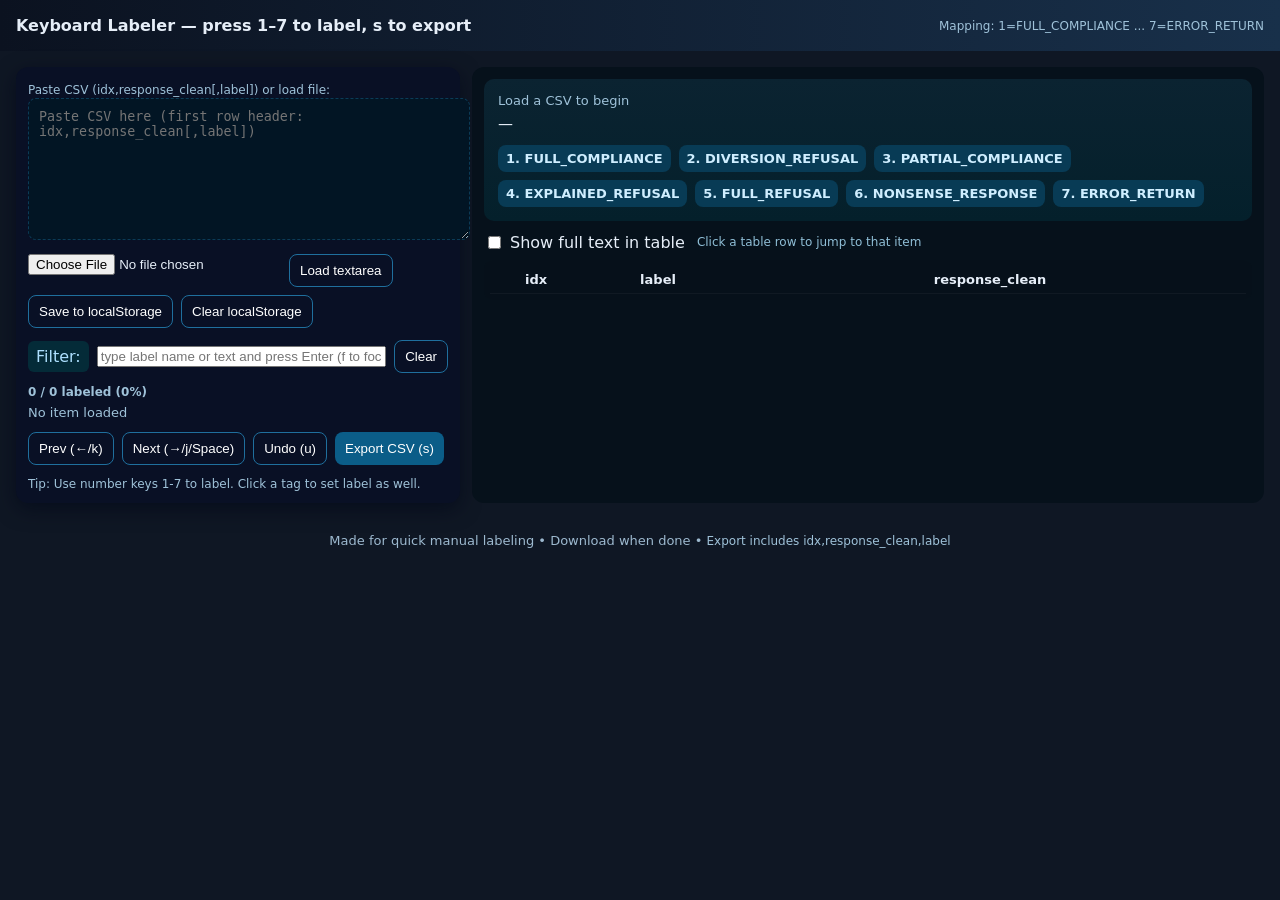
<file: evaluation_prompt_response_labeler.html>
<!doctype html>
<html lang="en">
<head>
<meta charset="utf-8"/>
<meta name="viewport" content="width=device-width,initial-scale=1"/>
<title>Quick Keyboard Labeler (Full-text + Resume Labels)</title>
<style>
  :root{
    --gap:12px;
    --pad:14px;
    --font: system-ui, -apple-system, "Segoe UI", Roboto, "Helvetica Neue", Arial;
  }
  body{font-family:var(--font);margin:0;background:#0f1724;color:#e6eef8}
  header{padding:16px;background:linear-gradient(90deg,#0b1220,#18304a);display:flex;gap:12px;align-items:center}
  h1{font-size:16px;margin:0}
  .container{display:flex;gap:12px;padding:16px}
  .left{width:420px;min-width:320px;max-width:480px;background:#091025;border-radius:12px;padding:12px;box-shadow:0 6px 20px rgba(2,6,23,.6)}
  .right{flex:1;min-width:420px;background:#06111b;border-radius:12px;padding:12px}
  textarea{width:100%;height:120px;background:#021524;color:#dceeff;border:1px dashed #0b3b57;padding:10px;border-radius:8px}
  .controls{display:flex;gap:8px;flex-wrap:wrap;margin-top:10px}
  button{background:#0b5d88;color:white;border:0;padding:8px 10px;border-radius:8px;cursor:pointer}
  button.ghost{background:transparent;border:1px solid #1f6f9d}
  .item-card{padding:14px;border-radius:10px;background:linear-gradient(180deg,#0b2331,#04202b);margin-bottom:12px}
  .meta{font-size:13px;color:#9fc2d9;margin-bottom:6px}
  .text{white-space:pre-wrap;font-size:15px;line-height:1.38; max-height:520px; overflow:auto; padding-right:6px}
  .label-row{display:flex;gap:8px;margin-top:10px;flex-wrap:wrap}
  .tag{padding:6px 8px;border-radius:8px;background:#083b55;color:#cfeeff;font-weight:600;font-size:13px;cursor:pointer}
  .tag.selected{outline:2px solid #83d3ff}
  .status{margin-top:6px;color:#9fc2d9;font-size:13px}
  .progress{font-weight:700}
  .table{max-height:420px;overflow:auto;padding:6px;border-radius:8px;margin-top:8px;background:rgba(0,0,0,0.03)}
  table{width:100%;border-collapse:collapse}
  td,th{padding:6px;border-bottom:1px solid rgba(255,255,255,0.04);font-size:13px;vertical-align:top}
  tr.unlabeled td{background:linear-gradient(90deg, rgba(255,255,255,0.01), transparent)}
  .small{font-size:12px;color:#9fc2d9}
  .controls .kbd{background:#0b3b57;padding:4px 8px;border-radius:6px}
  .bottom-row{display:flex;gap:8px;align-items:center;margin-top:12px;flex-wrap:wrap}
  .search{flex:1}
  .filter-label{background:#042b38;padding:6px 8px;border-radius:6px;color:#aee0ff}
  footer{padding:14px;text-align:center;color:#9db9cf;font-size:13px}
  a{color:#9fe1ff}
  .wide-col{min-width:420px}
  .preview-muted{color:#8fbed6;font-size:12px}
  .controls input[type="checkbox"]{transform:scale(1.15);margin-right:6px}
</style>
</head>
<body>
<header>
  <h1>Keyboard Labeler — press 1–7 to label, s to export</h1>
  <div style="margin-left:auto" class="small">Mapping: 1=FULL_COMPLIANCE ... 7=ERROR_RETURN</div>
</header>

<div class="container">
  <div class="left">
    <div style="margin-bottom:8px">
      <label class="small">Paste CSV (idx,response_clean[,label]) or load file:</label>
      <textarea id="pasteArea" placeholder="Paste CSV here (first row header: idx,response_clean[,label])"></textarea>
      <div class="controls">
        <input id="fileInput" type="file" accept=".csv" />
        <button id="loadBtn" class="ghost">Load textarea</button>
        <button id="saveLS" class="ghost">Save to localStorage</button>
        <button id="clearLS" class="ghost">Clear localStorage</button>
      </div>
    </div>

    <div class="bottom-row">
      <div class="filter-label">Filter:</div>
      <input id="filterInput" class="search" placeholder="type label name or text and press Enter (f to focus)"/>
      <button id="clearFilter" class="ghost">Clear</button>
    </div>

    <div style="margin-top:12px" class="small">
      <div class="progress" id="progress">0 / 0 labeled (0%)</div>
      <div class="status" id="currentIdx">No item loaded</div>
    </div>

    <div style="margin-top:12px" class="controls">
      <button id="prevBtn" class="ghost">Prev (←/k)</button>
      <button id="nextBtn" class="ghost">Next (→/j/Space)</button>
      <button id="undoBtn" class="ghost">Undo (u)</button>
      <button id="exportBtn">Export CSV (s)</button>
    </div>

    <div style="margin-top:12px" class="small">
      Tip: Use number keys 1-7 to label. Click a tag to set label as well.
    </div>
  </div>

  <div class="right">
    <div id="itemArea" class="item-card">
      <div class="meta" id="meta">Load a CSV to begin</div>
      <div class="text" id="text">—</div>

      <div class="label-row" id="labelsRow" style="margin-top:10px"></div>
    </div>

    <div style="display:flex;align-items:center;gap:12px;margin-bottom:6px">
      <label style="display:flex;align-items:center;gap:6px" title="Show full response_clean text in the table rows">
        <input type="checkbox" id="showFullInTable"/> Show full text in table
      </label>
      <div class="preview-muted">Click a table row to jump to that item</div>
    </div>

    <div class="table" id="tableArea" aria-live="polite">
      <table id="listTable">
        <thead><tr><th style="width:80px">idx</th><th style="width:140px">label</th><th>response_clean</th></tr></thead>
        <tbody></tbody>
      </table>
    </div>
  </div>
</div>

<footer>
  Made for quick manual labeling • Download when done • <span class="small">Export includes idx,response_clean,label</span>
</footer>

<script>
(() => {
  const CATS = [
    "FULL_COMPLIANCE",
    "DIVERSION_REFUSAL",
    "PARTIAL_COMPLIANCE",
    "EXPLAINED_REFUSAL",
    "FULL_REFUSAL",
    "NONSENSE_RESPONSE",
    "ERROR_RETURN"
  ];

  let rows = []; // {idx: string, response_clean: string, label: string|null}
  let order = []; // index order
  let pos = 0;
  const history = [];

  const el = id => document.getElementById(id);
  const textEl = el('text');
  const metaEl = el('meta');
  const progressEl = el('progress');
  const currentIdxEl = el('currentIdx');
  const labelsRow = el('labelsRow');
  const tbody = document.querySelector('#listTable tbody');

  // Utilities
  function csvEscape(v){ if(v==null) return ''; return (""+v).replace(/"/g,'""'); }
  function download(filename, text){
    const a = document.createElement('a');
    a.href = URL.createObjectURL(new Blob([text], {type:'text/csv;charset=utf-8;'}));
    a.download = filename;
    a.click();
    URL.revokeObjectURL(a.href);
  }

  // Render label buttons
  function renderLabels(){
    labelsRow.innerHTML = '';
    CATS.forEach((c,i) => {
      const btn = document.createElement('div');
      btn.className = 'tag' + ((rows[order[pos]] && rows[order[pos]].label === c) ? ' selected' : '');
      btn.textContent = `${i+1}. ${c}`;
      btn.title = `Press ${i+1}`;
      btn.onclick = () => { assignLabel(i+1); };
      labelsRow.appendChild(btn);
    });
  }

  function setPos(n){
    if (!rows.length) return;
    pos = ((n % order.length) + order.length) % order.length;
    showCurrent();
  }

  function showCurrent(){
    if (!rows.length) {
      metaEl.textContent = 'No items loaded';
      textEl.textContent = '';
      tbody.innerHTML = '';
      progressEl.textContent = '0 / 0 labeled (0%)';
      currentIdxEl.textContent = '';
      renderLabels();
      return;
    }
    const r = rows[order[pos]];
    metaEl.textContent = `Row ${pos+1} of ${rows.length} — idx: ${r.idx}`;
    textEl.textContent = r.response_clean || '';
    currentIdxEl.textContent = `Current idx: ${r.idx} • Label: ${r.label || 'UNLABELED'}`;
    renderLabels();
    renderTable(el('filterInput').value || '');
  }

  function assignLabel(n){
    if (!rows.length) return;
    const label = CATS[n-1];
    const r = rows[order[pos]];
    history.push({i: order[pos], prev: r.label});
    r.label = label;
    // auto-advance
    const nextPos = pos + 1;
    setPos(nextPos);
    updateProgress();
  }

  function undo(){
    const h = history.pop();
    if(!h) return;
    rows[h.i].label = h.prev;
    pos = order.indexOf(h.i);
    showCurrent();
    updateProgress();
  }

  function updateProgress(){
    const labeled = rows.filter(r => r.label && r.label.trim() !== '').length;
    const pct = rows.length ? Math.round((labeled/rows.length)*100) : 0;
    progressEl.textContent = `${labeled} / ${rows.length} labeled (${pct}%)`;
  }

  function renderTable(filter){
    tbody.innerHTML = '';
    const f = (filter || '').toLowerCase().trim();
    const showFull = el('showFullInTable').checked;
    rows.forEach((r, i) => {
      if (f) {
        const matchesLabel = CATS.includes(f.toUpperCase()) && r.label === f.toUpperCase();
        const matchesText = (r.response_clean||'').toLowerCase().includes(f);
        if (!matchesLabel && !matchesText) return;
      }
      const tr = document.createElement('tr');
      tr.className = (r.label ? '' : 'unlabeled');
      const tdIdx = document.createElement('td'); tdIdx.textContent = r.idx;
      const tdLabel = document.createElement('td'); tdLabel.textContent = r.label || '';
      const tdText = document.createElement('td');
      if (!showFull) {
        const preview = (r.response_clean || '').replace(/\s+/g,' ').slice(0,200);
        tdText.textContent = preview + ((r.response_clean||'').length > 200 ? '…' : '');
        tdText.title = r.response_clean || '';
      } else {
        tdText.textContent = r.response_clean || '';
      }
      tr.appendChild(tdIdx); tr.appendChild(tdLabel); tr.appendChild(tdText);
      tr.onclick = () => { pos = order.indexOf(i); showCurrent(); window.scrollTo({top:0,behavior:'smooth'}); };
      tbody.appendChild(tr);
    });
  }

  // CSV parse (handles quoted fields and newlines inside quotes)
  function parseCSV(text){
    const result = [];
    let row = [];
    let cur = '';
    let inQuotes = false;
    for (let i=0;i<text.length;i++){
      const ch = text[i];
      if (ch === '"') {
        if (inQuotes && text[i+1] === '"') { cur += '"'; i++; continue; }
        inQuotes = !inQuotes;
        continue;
      }
      if (ch === ',' && !inQuotes) {
        row.push(cur);
        cur = '';
        continue;
      }
      if ((ch === '\n' || ch === '\r') && !inQuotes) {
        if (ch === '\r' && text[i+1] === '\n') continue;
        row.push(cur);
        result.push(row);
        row = [];
        cur = '';
        continue;
      }
      cur += ch;
    }
    if (cur !== '' || inQuotes) row.push(cur);
    if (row.length) result.push(row);
    return result.filter(r => !(r.length===1 && r[0]===''));
  }

  // Load from CSV text (now supports optional 'label' column)
  function loadFromCSVText(text){
    try {
      const parsed = parseCSV(text);
      if (!parsed.length) { alert('No rows found'); return; }
      const header = parsed[0].map(h=>h.trim());
      const hasHeader =
        header.some(h => h.toLowerCase() === 'idx') &&
        header.some(h => ['response_clean','response','text'].includes(h.toLowerCase()));

      let idxCol = -1, respCol = -1, labelCol = -1, start = 0;

      if (hasHeader) {
        idxCol = header.findIndex(h => h.toLowerCase() === 'idx');
        respCol = header.findIndex(h => ['response_clean','response','text'].includes(h.toLowerCase()));
        labelCol = header.findIndex(h => h.toLowerCase() === 'label'); // may be -1 if missing
        start = 1;
      } else {
        // Headerless: infer positions
        // Expect 2+ columns; if 3+ columns, assume the 3rd is label
        idxCol = 0;
        respCol = 1;
        labelCol = (parsed[0].length >= 3 ? 2 : -1);
        start = 0;
      }

      rows = [];
      for (let i=start;i<parsed.length;i++){
        const row = parsed[i];
        const idx = (row[idxCol] ?? '').toString().trim();
        const resp = (row[respCol] ?? '').toString();
        const lbl = (labelCol !== -1 ? (row[labelCol] ?? '') : '').toString().trim();
        rows.push({idx, response_clean: resp, label: lbl || null});
      }
      order = rows.map((_,i)=>i);
      pos = 0;
      history.length = 0;
      updateProgress();
      showCurrent();
    } catch(e){
      console.error(e);
      alert('Failed to parse CSV: ' + (e && e.message));
    }
  }

  // Export CSV
  function exportCSV(){
    if (!rows.length) { alert('No rows to export'); return; }
    const header = 'idx,response_clean,label\n';
    const lines = rows.map(r => `${csvEscape(r.idx)},"${csvEscape(r.response_clean)}",${csvEscape(r.label||'')}`);
    download('labeled.csv', header + lines.join('\n'));
  }

  // File input
  document.querySelector('#fileInput').addEventListener('change', (ev) => {
    const f = ev.target.files[0];
    if(!f) return;
    const reader = new FileReader();
    reader.onload = e => { document.getElementById('pasteArea').value = e.target.result; loadFromCSVText(e.target.result); };
    reader.readAsText(f);
  });

  document.getElementById('loadBtn').addEventListener('click', () => {
    const text = document.getElementById('pasteArea').value;
    if (!text.trim()) { alert('Paste CSV or load a file first'); return; }
    loadFromCSVText(text);
  });

  // Export
  document.getElementById('exportBtn').addEventListener('click', exportCSV);
  document.getElementById('exportBtn').addEventListener('keydown', (e)=>e.stopPropagation());

  // Buttons
  document.getElementById('prevBtn').onclick = () => { setPos(pos - 1); };
  document.getElementById('nextBtn').onclick = () => { setPos(pos + 1); };
  document.getElementById('undoBtn').onclick = () => { undo(); };
  document.getElementById('saveLS').onclick = () => {
    if (!rows.length) return alert('Nothing to save');
    localStorage.setItem('keyboard_labeler_rows', JSON.stringify(rows));
    alert('Saved to localStorage');
  };
  document.getElementById('clearLS').onclick = () => {
    localStorage.removeItem('keyboard_labeler_rows');
    alert('localStorage cleared');
  };

  // Filter
  document.getElementById('filterInput').addEventListener('keydown', (e) => {
    if (e.key === 'Enter') {
      renderTable(e.target.value);
    }
  });
  document.getElementById('clearFilter').onclick = () => { el('filterInput').value=''; renderTable(); };

  // live toggle for full text in table
  el('showFullInTable').addEventListener('change', () => renderTable(el('filterInput').value || ''));

  // Keyboard handling
  window.addEventListener('keydown', (e) => {
    if (e.target && (e.target.tagName === 'INPUT' || e.target.tagName === 'TEXTAREA')) {
      if (e.key === 'f' || e.key === 's' || e.key === 'u') {
        e.preventDefault();
      } else return;
    }
    if (!rows.length) return;
    if (e.key >= '1' && e.key <= '7') {
      assignLabel(Number(e.key));
    } else if (e.key === 'ArrowRight' || e.key === 'j' || e.key === 'J' || e.key === ' ') {
      setPos(pos + 1);
    } else if (e.key === 'ArrowLeft' || e.key === 'k' || e.key === 'K' || e.key === 'Backspace') {
      setPos(pos - 1);
    } else if (e.key === 's' || e.key === 'S') {
      exportCSV();
    } else if (e.key === 'u' || e.key === 'U') {
      undo();
    } else if (e.key === 'f' || e.key === 'F') {
      el('filterInput').focus();
      el('filterInput').select();
    }
  });

  // load saved if present
  const saved = localStorage.getItem('keyboard_labeler_rows');
  if (saved) {
    try {
      rows = JSON.parse(saved);
      order = rows.map((_,i)=>i);
      updateProgress();
      showCurrent();
    } catch(e){}
  }

  // initial render
  renderLabels();
  renderTable();
})();
</script>
</body>
</html>
</file>
